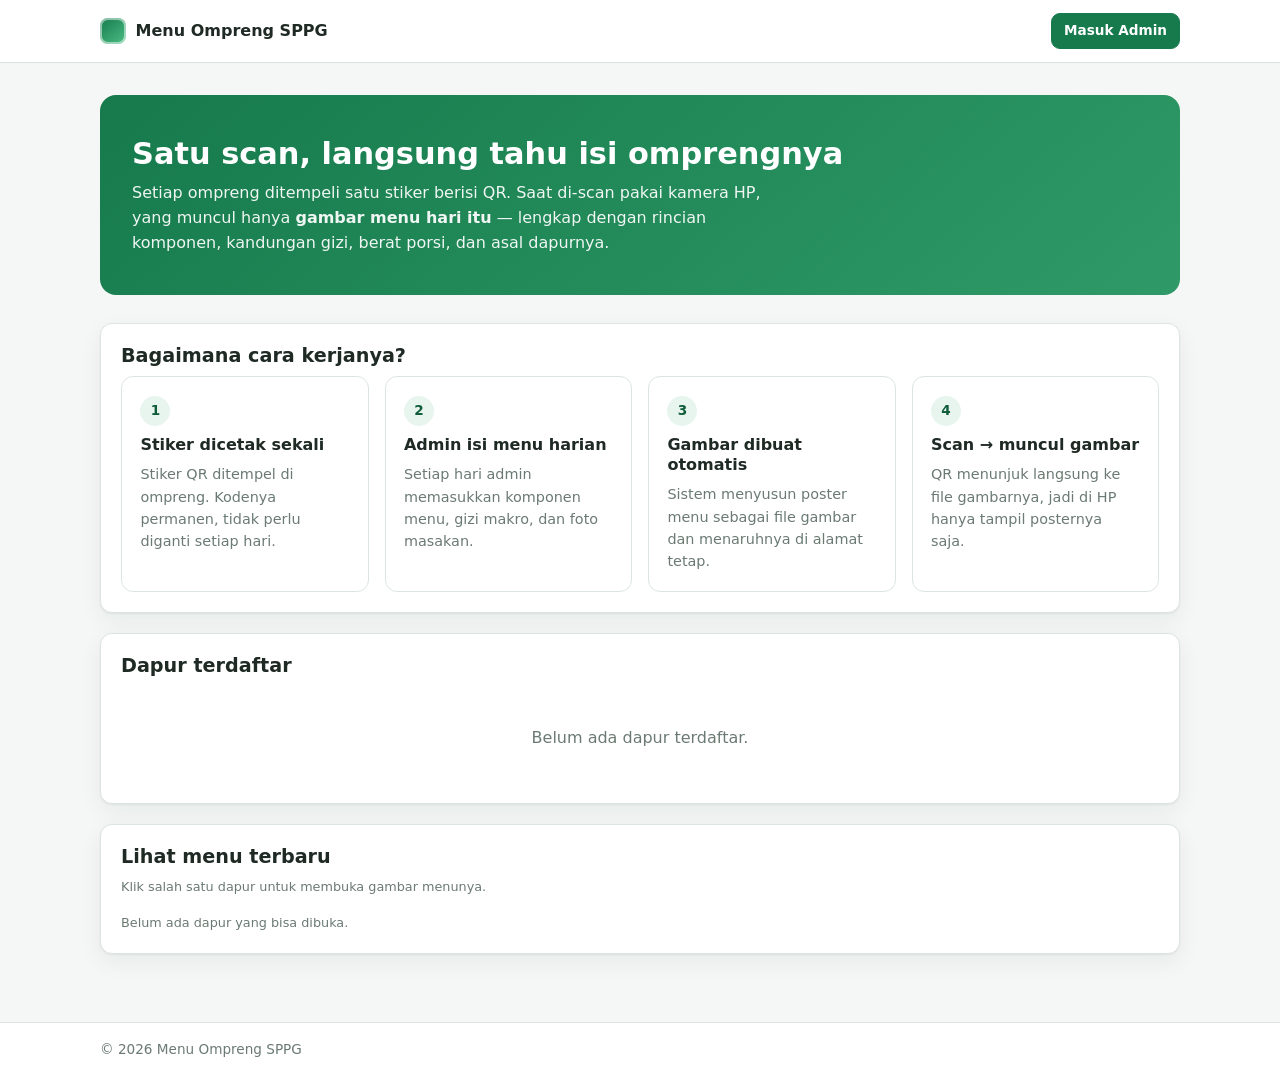
<file: index.html>
<!doctype html>
<html lang="id">
<head>
<meta charset="utf-8">
<meta name="viewport" content="width=device-width, initial-scale=1">
<title>Menu Ompreng SPPG</title>
<link rel="stylesheet" href="assets/css/app.css">
</head>
<body class="publik">

<header class="publik-header">
    <div class="wrap">
        <a class="brand" href="index.html">
            <span class="brand-dot"></span>
            <span>Menu Ompreng SPPG</span>
        </a>
        <a class="btn btn-kecil" href="admin.html">Masuk Admin</a>
    </div>
</header>

<main class="wrap publik-main">

    <section class="hero">
        <h1>Satu scan, langsung tahu isi omprengnya</h1>
        <p>
            Setiap ompreng ditempeli satu stiker berisi QR. Saat di-scan pakai kamera HP,
            yang muncul hanya <strong>gambar menu hari itu</strong> &mdash; lengkap dengan
            rincian komponen, kandungan gizi, berat porsi, dan asal dapurnya.
        </p>
    </section>

    <section class="kartu">
        <h2>Bagaimana cara kerjanya?</h2>
        <div class="langkah">
            <div class="langkah-item">
                <div class="langkah-no">1</div>
                <h3>Stiker dicetak sekali</h3>
                <p>Stiker QR ditempel di ompreng. Kodenya permanen, tidak perlu diganti setiap hari.</p>
            </div>
            <div class="langkah-item">
                <div class="langkah-no">2</div>
                <h3>Admin isi menu harian</h3>
                <p>Setiap hari admin memasukkan komponen menu, gizi makro, dan foto masakan.</p>
            </div>
            <div class="langkah-item">
                <div class="langkah-no">3</div>
                <h3>Gambar dibuat otomatis</h3>
                <p>Sistem menyusun poster menu sebagai file gambar dan menaruhnya di alamat tetap.</p>
            </div>
            <div class="langkah-item">
                <div class="langkah-no">4</div>
                <h3>Scan &rarr; muncul gambar</h3>
                <p>QR menunjuk langsung ke file gambarnya, jadi di HP hanya tampil posternya saja.</p>
            </div>
        </div>
    </section>

    <section class="kartu">
        <div class="kartu-head">
            <h2>Dapur terdaftar</h2>
        </div>
        <div id="daftar-dapur" class="tabel-bungkus">
            <div class="kosong">Memuat…</div>
        </div>
    </section>

    <section class="kartu">
        <h2>Lihat menu terbaru</h2>
        <p class="hint" style="margin-bottom:.75rem">
            Klik salah satu dapur untuk membuka gambar menunya.
        </p>
        <div id="tombol-dapur" class="btn-baris"></div>
    </section>

</main>

<footer class="publik-footer">
    <div class="wrap">
        <span>&copy; <span id="tahun"></span> Menu Ompreng SPPG</span>
    </div>
</footer>

<script src="assets/js/lib.js"></script>
<script src="assets/js/gh.js"></script>
<script src="assets/js/data.js"></script>
<script>
(function () {
    var L = window.OmprengLib;

    document.getElementById('tahun').textContent = new Date().getFullYear();

    window.DataOmpreng.bacaDaftarDapur().then(function (hasil) {
        var dapur = hasil.dapur || [];
        var wadah = document.getElementById('daftar-dapur');
        var tombol = document.getElementById('tombol-dapur');

        if (!dapur.length) {
            wadah.innerHTML = '<div class="kosong">Belum ada dapur terdaftar.</div>';
            tombol.innerHTML = '<span class="hint">Belum ada dapur yang bisa dibuka.</span>';
            return;
        }

        var baris = dapur.map(function (d) {
            return '<tr>' +
                '<td><span class="chip chip-abu">' + L.kodeAman(d.kode) + '</span></td>' +
                '<td>' + esc(d.nama) + '</td>' +
                '<td>' + esc(d.penanggung_jawab || '-') + '</td>' +
                '</tr>';
        }).join('');

        wadah.innerHTML = '<table class="tabel">' +
            '<thead><tr><th>Kode</th><th>Nama Dapur / SPPG</th><th>Penanggung jawab</th></tr></thead>' +
            '<tbody>' + baris + '</tbody></table>';

        tombol.innerHTML = dapur.map(function (d) {
            var kode = L.kodeAman(d.kode);
            var alamat = lokasiStiker() + '/' + L.pathPosterTerbaru(kode);
            return '<a class="btn btn-abu" target="_blank" rel="noopener" href="' + esc(alamat) + '">' +
                esc(d.nama) + '</a>';
        }).join('');
    });

    // Alamat situs ini sendiri, dipakai untuk menyusun alamat gambar.
    function lokasiStiker() {
        var info = L.deteksiRepo(location.hostname, location.pathname);
        if (!info) { return location.origin + location.pathname.replace(/[^/]*$/, ''); }
        return L.alamatSitus(info.owner, info.repo);
    }

    function esc(teks) {
        return String(teks === null || teks === undefined ? '' : teks)
            .replace(/&/g, '&amp;').replace(/</g, '&lt;').replace(/>/g, '&gt;')
            .replace(/"/g, '&quot;').replace(/'/g, '&#39;');
    }
})();
</script>
</body>
</html>
</file>
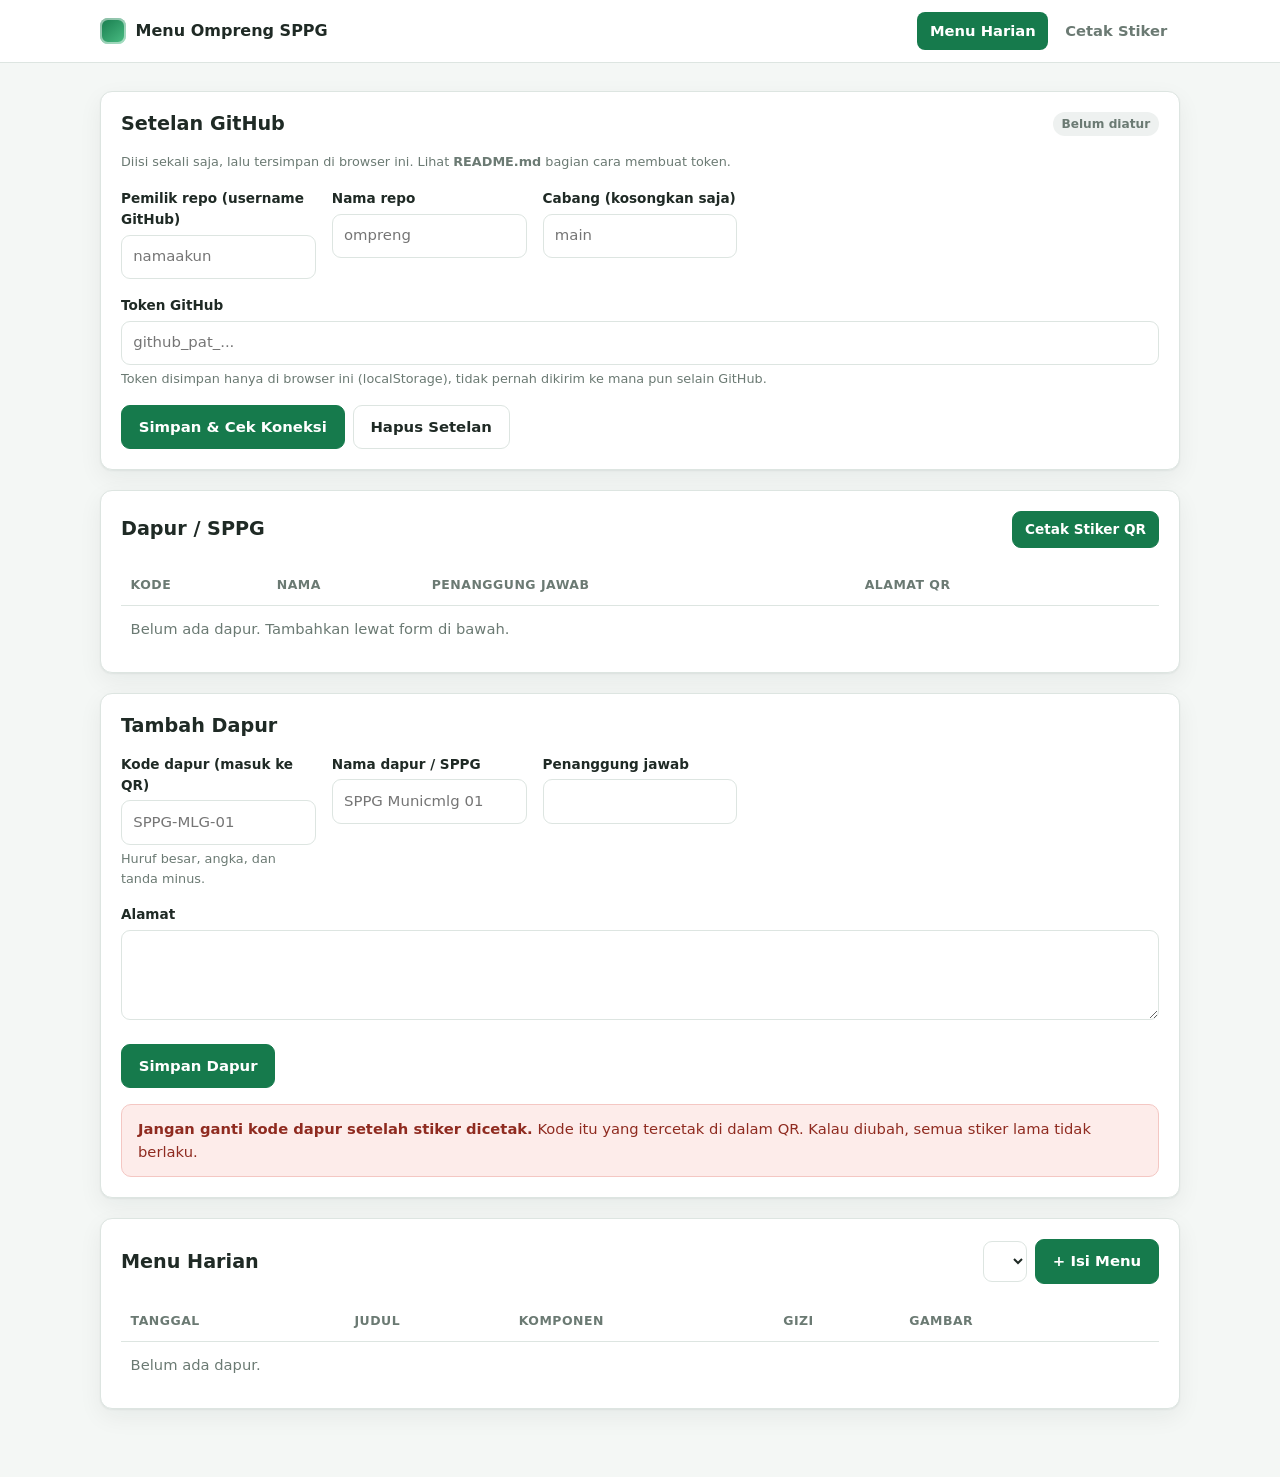
<file: admin.html>
<!doctype html>
<html lang="id">
<head>
<meta charset="utf-8">
<meta name="viewport" content="width=device-width, initial-scale=1">
<title>Admin &middot; Menu Ompreng SPPG</title>
<link rel="stylesheet" href="assets/css/app.css">
</head>
<body class="admin">

<header class="admin-top">
    <div class="wrap">
        <a class="brand" href="index.html">
            <span class="brand-dot"></span>
            <span>Menu Ompreng SPPG</span>
        </a>
        <nav class="admin-nav">
            <a href="admin.html" class="on">Menu Harian</a>
            <a href="cetak.html">Cetak Stiker</a>
        </nav>
    </div>
</header>

<main class="wrap admin-main">

    <div id="pesan" class="alert" style="display:none"></div>

    <!-- ------------------------------------------------------------ -->
    <div class="kartu" id="kartu-setelan">
        <div class="kartu-head">
            <h2>Setelan GitHub</h2>
            <span class="chip chip-abu" id="lencana-setelan">Belum diatur</span>
        </div>

        <p class="hint" style="margin-bottom:1rem">
            Diisi sekali saja, lalu tersimpan di browser ini. Lihat
            <strong>README.md</strong> bagian cara membuat token.
        </p>

        <form id="form-setelan" class="grid grid-3">
            <div>
                <label for="s-owner">Pemilik repo (username GitHub)</label>
                <input type="text" id="s-owner" placeholder="namaakun" autocomplete="off">
            </div>
            <div>
                <label for="s-repo">Nama repo</label>
                <input type="text" id="s-repo" placeholder="ompreng" autocomplete="off">
            </div>
            <div>
                <label for="s-branch">Cabang (kosongkan saja)</label>
                <input type="text" id="s-branch" placeholder="main" autocomplete="off">
            </div>
            <div style="grid-column:1/-1">
                <label for="s-token">Token GitHub</label>
                <input type="password" id="s-token" placeholder="github_pat_..." autocomplete="off">
                <div class="hint">
                    Token disimpan hanya di browser ini (localStorage), tidak pernah dikirim
                    ke mana pun selain GitHub.
                </div>
            </div>
            <div class="btn-baris" style="grid-column:1/-1">
                <button class="btn" type="submit">Simpan &amp; Cek Koneksi</button>
                <button class="btn btn-abu" type="button" id="tombol-lupakan">Hapus Setelan</button>
            </div>
        </form>

        <div id="status-koneksi" class="alert" style="display:none;margin-top:1rem"></div>
    </div>

    <!-- ------------------------------------------------------------ -->
    <div class="kartu">
        <div class="kartu-head">
            <h2>Dapur / SPPG</h2>
            <a class="btn btn-kecil" href="cetak.html">Cetak Stiker QR</a>
        </div>

        <div class="tabel-bungkus">
            <table class="tabel">
                <thead>
                    <tr><th>Kode</th><th>Nama</th><th>Penanggung jawab</th><th>Alamat QR</th><th></th></tr>
                </thead>
                <tbody id="isi-dapur">
                    <tr><td colspan="5" class="kosong">Memuat…</td></tr>
                </tbody>
            </table>
        </div>
    </div>

    <div class="kartu">
        <div class="kartu-head">
            <h2 id="judul-form-dapur">Tambah Dapur</h2>
            <button class="btn btn-kecil btn-abu" type="button" id="tombol-batal-dapur" style="display:none">Batal</button>
        </div>

        <form id="form-dapur" class="grid grid-3">
            <div>
                <label for="d-kode">Kode dapur (masuk ke QR)</label>
                <input type="text" id="d-kode" placeholder="SPPG-MLG-01" autocomplete="off">
                <div class="hint">Huruf besar, angka, dan tanda minus.</div>
            </div>
            <div>
                <label for="d-nama">Nama dapur / SPPG</label>
                <input type="text" id="d-nama" placeholder="SPPG Municmlg 01" autocomplete="off">
            </div>
            <div>
                <label for="d-pj">Penanggung jawab</label>
                <input type="text" id="d-pj" autocomplete="off">
            </div>
            <div style="grid-column:1/-1">
                <label for="d-alamat">Alamat</label>
                <textarea id="d-alamat"></textarea>
            </div>
            <div class="btn-baris" style="grid-column:1/-1">
                <button class="btn" type="submit" id="tombol-simpan-dapur">Simpan Dapur</button>
            </div>
        </form>

        <div class="alert alert-err" style="margin-top:1rem;margin-bottom:0">
            <strong>Jangan ganti kode dapur setelah stiker dicetak.</strong>
            Kode itu yang tercetak di dalam QR. Kalau diubah, semua stiker lama tidak berlaku.
        </div>
    </div>

    <!-- ------------------------------------------------------------ -->
    <div class="kartu">
        <div class="kartu-head">
            <h2>Menu Harian</h2>
            <div class="btn-baris">
                <select id="pilih-dapur-menu" style="width:auto"></select>
                <a class="btn" id="tombol-menu-baru" href="menu.html">+ Isi Menu</a>
            </div>
        </div>

        <div class="tabel-bungkus">
            <table class="tabel">
                <thead>
                    <tr><th>Tanggal</th><th>Judul</th><th>Komponen</th><th>Gizi</th><th>Gambar</th><th></th></tr>
                </thead>
                <tbody id="isi-menu">
                    <tr><td colspan="6" class="kosong">Pilih dapur dulu.</td></tr>
                </tbody>
            </table>
        </div>
    </div>

</main>

<script src="assets/js/lib.js"></script>
<script src="assets/js/gh.js"></script>
<script src="assets/js/data.js"></script>
<script src="assets/js/admin.js"></script>
</body>
</html>
</file>
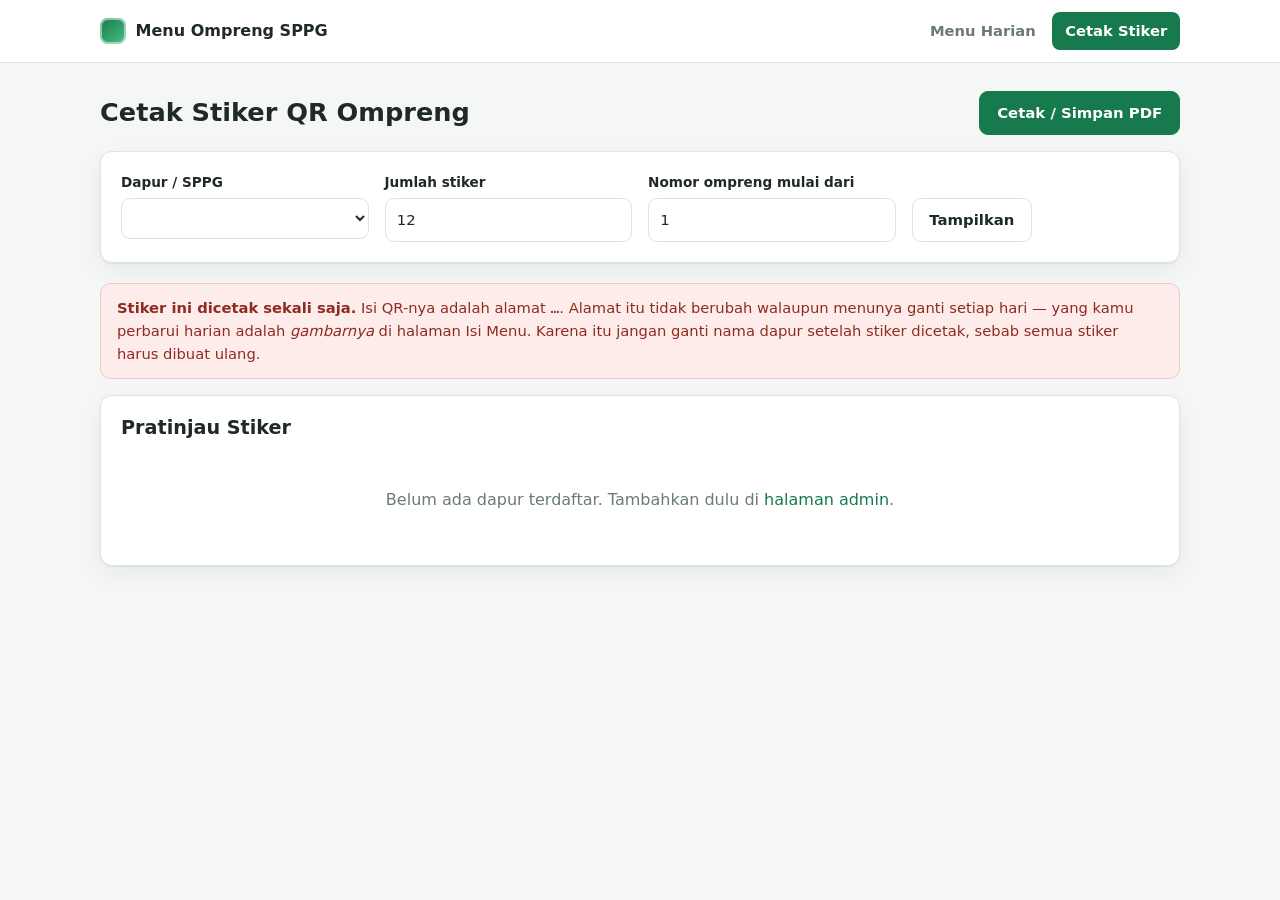
<file: cetak.html>
<!doctype html>
<html lang="id">
<head>
<meta charset="utf-8">
<meta name="viewport" content="width=device-width, initial-scale=1">
<title>Cetak Stiker QR</title>
<link rel="stylesheet" href="assets/css/app.css">
</head>
<body class="admin">

<header class="admin-top">
    <div class="wrap">
        <a class="brand" href="index.html">
            <span class="brand-dot"></span>
            <span>Menu Ompreng SPPG</span>
        </a>
        <nav class="admin-nav">
            <a href="admin.html">Menu Harian</a>
            <a href="cetak.html" class="on">Cetak Stiker</a>
        </nav>
    </div>
</header>

<main class="wrap admin-main">

    <div class="kartu-head">
        <h1>Cetak Stiker QR Ompreng</h1>
        <div class="btn-baris no-print">
            <button class="btn" type="button" id="tombol-cetak">Cetak / Simpan PDF</button>
        </div>
    </div>

    <div class="kartu no-print">
        <form class="grid grid-4" id="form-pilihan">
            <div>
                <label for="pilih-dapur">Dapur / SPPG</label>
                <select id="pilih-dapur"></select>
            </div>
            <div>
                <label for="jumlah">Jumlah stiker</label>
                <input type="number" id="jumlah" min="1" max="500" value="12">
            </div>
            <div>
                <label for="mulai">Nomor ompreng mulai dari</label>
                <input type="number" id="mulai" min="1" value="1">
            </div>
            <div style="align-self:end">
                <button class="btn btn-abu" type="submit">Tampilkan</button>
            </div>
        </form>
    </div>

    <div class="alert alert-info no-print" id="info-alamat">
        Memuat alamat…
    </div>

    <div class="alert alert-err no-print">
        <strong>Stiker ini dicetak sekali saja.</strong>
        Isi QR-nya adalah alamat <code id="contoh-alamat">…</code>.
        Alamat itu tidak berubah walaupun menunya ganti setiap hari &mdash;
        yang kamu perbarui harian adalah <em>gambarnya</em> di halaman Isi Menu.
        Karena itu jangan ganti nama dapur setelah stiker dicetak, sebab semua stiker harus dibuat ulang.
    </div>

    <div class="kartu">
        <div class="kartu-head no-print">
            <h2>Pratinjau Stiker</h2>
            <span class="hint" id="jumlah-terpilih"></span>
        </div>
        <div class="stiker-grid" id="stiker-grid"></div>
        <div class="kosong" id="pesan-kosong" style="display:none">
            Belum ada dapur terdaftar. Tambahkan dulu di <a href="admin.html">halaman admin</a>.
        </div>
    </div>

</main>

<script src="assets/js/lib.js"></script>
<script src="assets/js/qrcode.js"></script>
<script src="assets/js/gh.js"></script>
<script src="assets/js/data.js"></script>
<script src="assets/js/stiker.js"></script>
<script>
(function () {
    var L = window.OmprengLib;
    var grid = document.getElementById('stiker-grid');
    var pilih = document.getElementById('pilih-dapur');
    var form = document.getElementById('form-pilihan');
    var daftar = [];

    var info = L.deteksiRepo(location.hostname, location.pathname);
    var situs = info ? L.alamatSitus(info.owner, info.repo) : '';

    if (!situs) {
        document.getElementById('info-alamat').className = 'alert alert-err no-print';
        document.getElementById('info-alamat').innerHTML =
            '<strong>Halaman ini belum dibuka dari alamat GitHub Pages.</strong> ' +
            'Setelah diunggah ke GitHub, alamat QR akan terbentuk sendiri. ' +
            'Untuk sementara, alamat yang dipakai: <code>' + location.origin + location.pathname.replace(/[^/]*$/, '') + '</code>';
        situs = location.origin + location.pathname.replace(/[^/]*$/, '').replace(/\/$/, '');
    }

    window.DataOmpreng.bacaDaftarDapur().then(function (hasil) {
        daftar = hasil.dapur || [];

        if (!daftar.length) {
            document.getElementById('pesan-kosong').style.display = 'block';
            document.getElementById('info-alamat').style.display = 'none';
            return;
        }

        pilih.innerHTML = daftar.map(function (d, i) {
            return '<option value="' + i + '">' + esc(d.nama) + ' (' + esc(L.kodeAman(d.kode)) + ')</option>';
        }).join('');

        gambar();
    });

    form.addEventListener('submit', function (ev) {
        ev.preventDefault();
        gambar();
    });

    pilih.addEventListener('change', gambar);

    function gambar() {
        var d = daftar[Number(pilih.value)];
        if (!d) { return; }

        var kode = L.kodeAman(d.kode);
        var alamat = situs + '/' + L.pathPosterTerbaru(kode);
        var jumlah = Math.max(1, Math.min(500, Number(document.getElementById('jumlah').value) || 1));
        var mulai = Math.max(1, Number(document.getElementById('mulai').value) || 1);

        document.getElementById('contoh-alamat').textContent = alamat;
        document.getElementById('jumlah-terpilih').textContent = jumlah + ' stiker';
        document.getElementById('info-alamat').className = 'alert alert-info no-print';
        document.getElementById('info-alamat').innerHTML =
            'Stiker ini akan membuka gambar menu terbaru dari dapur <strong>' + esc(d.nama) + '</strong>: ' +
            '<br><code style="word-break:break-all">' + esc(alamat) + '</code>';

        window.StikerOmpreng.gambarKe(grid, {
            scanUrl: alamat,
            nama: d.nama,
            kode: kode,
            mulai: mulai,
            jumlah: jumlah
        });
    }

    document.getElementById('tombol-cetak').addEventListener('click', function () {
        window.print();
    });

    function esc(teks) {
        return String(teks === null || teks === undefined ? '' : teks)
            .replace(/&/g, '&amp;').replace(/</g, '&lt;').replace(/>/g, '&gt;')
            .replace(/"/g, '&quot;').replace(/'/g, '&#39;');
    }
})();
</script>
</body>
</html>
</file>
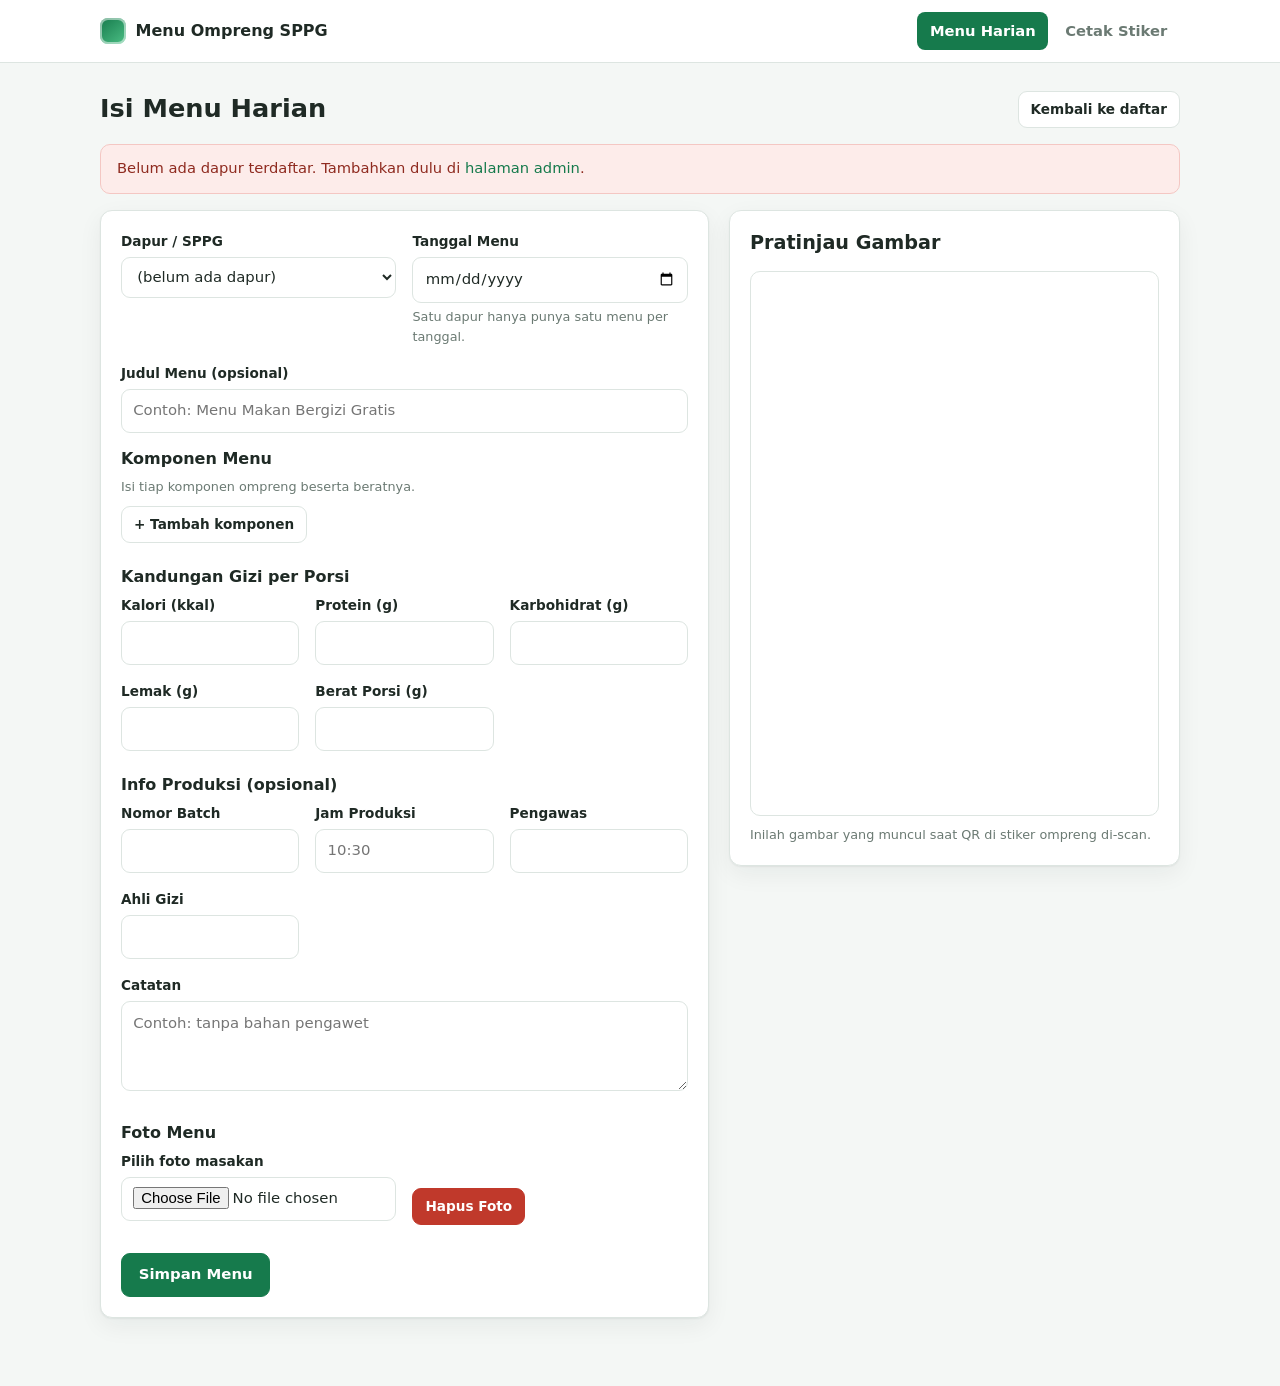
<file: menu.html>
<!doctype html>
<html lang="id">
<head>
<meta charset="utf-8">
<meta name="viewport" content="width=device-width, initial-scale=1">
<title>Isi Menu Harian</title>
<link rel="stylesheet" href="assets/css/app.css">
</head>
<body class="admin">

<header class="admin-top">
    <div class="wrap">
        <a class="brand" href="index.html">
            <span class="brand-dot"></span>
            <span>Menu Ompreng SPPG</span>
        </a>
        <nav class="admin-nav">
            <a href="admin.html" class="on">Menu Harian</a>
            <a href="cetak.html">Cetak Stiker</a>
        </nav>
    </div>
</header>

<main class="wrap admin-main">

    <div class="kartu-head">
        <h1 id="judul-halaman">Isi Menu Harian</h1>
        <div class="btn-baris">
            <a class="btn btn-kecil btn-abu" id="tautan-gambar" href="#" target="_blank" rel="noopener" style="display:none">Lihat gambar hasil scan</a>
            <a class="btn btn-kecil btn-abu" href="admin.html">Kembali ke daftar</a>
        </div>
    </div>

    <div id="pesan" class="alert" style="display:none"></div>

    <div class="dua-kolom">
        <div>
            <div class="kartu">
                <form id="form-menu" autocomplete="off">

                    <div class="grid grid-2" style="margin-bottom:1rem">
                        <div>
                            <label for="dapur_id">Dapur / SPPG</label>
                            <select id="dapur_id" name="dapur_id"></select>
                        </div>
                        <div>
                            <label for="tanggal">Tanggal Menu</label>
                            <input type="date" id="tanggal" name="tanggal" required>
                            <div class="hint">Satu dapur hanya punya satu menu per tanggal.</div>
                        </div>
                    </div>

                    <div style="margin-bottom:1rem">
                        <label for="judul">Judul Menu (opsional)</label>
                        <input type="text" id="judul" name="judul" placeholder="Contoh: Menu Makan Bergizi Gratis">
                    </div>

                    <h3>Komponen Menu</h3>
                    <div class="hint" style="margin-bottom:.6rem">Isi tiap komponen ompreng beserta beratnya.</div>
                    <div id="items"></div>
                    <button type="button" class="btn btn-kecil btn-abu" id="tambah-komponen">+ Tambah komponen</button>

                    <h3 style="margin-top:1.5rem">Kandungan Gizi per Porsi</h3>
                    <div class="grid grid-4">
                        <div>
                            <label for="kalori">Kalori (kkal)</label>
                            <input type="number" step="0.1" min="0" id="kalori" name="kalori">
                        </div>
                        <div>
                            <label for="protein">Protein (g)</label>
                            <input type="number" step="0.1" min="0" id="protein" name="protein">
                        </div>
                        <div>
                            <label for="karbohidrat">Karbohidrat (g)</label>
                            <input type="number" step="0.1" min="0" id="karbohidrat" name="karbohidrat">
                        </div>
                        <div>
                            <label for="lemak">Lemak (g)</label>
                            <input type="number" step="0.1" min="0" id="lemak" name="lemak">
                        </div>
                        <div>
                            <label for="berat_porsi">Berat Porsi (g)</label>
                            <input type="number" min="0" id="berat_porsi" name="berat_porsi">
                        </div>
                    </div>

                    <h3 style="margin-top:1.5rem">Info Produksi (opsional)</h3>
                    <div class="grid grid-3">
                        <div>
                            <label for="batch">Nomor Batch</label>
                            <input type="text" id="batch" name="batch">
                        </div>
                        <div>
                            <label for="jam_produksi">Jam Produksi</label>
                            <input type="text" id="jam_produksi" name="jam_produksi" placeholder="10:30">
                        </div>
                        <div>
                            <label for="pengawas">Pengawas</label>
                            <input type="text" id="pengawas" name="pengawas">
                        </div>
                        <div>
                            <label for="ahli_gizi">Ahli Gizi</label>
                            <input type="text" id="ahli_gizi" name="ahli_gizi">
                        </div>
                    </div>

                    <div style="margin-top:1rem">
                        <label for="catatan">Catatan</label>
                        <textarea id="catatan" name="catatan" placeholder="Contoh: tanpa bahan pengawet"></textarea>
                    </div>

                    <h3 style="margin-top:1.5rem">Foto Menu</h3>
                    <div class="grid grid-2">
                        <div>
                            <label for="foto">Pilih foto masakan</label>
                            <input type="file" id="foto" accept="image/jpeg,image/png,image/webp">
                            <div class="hint" id="info-foto"></div>
                        </div>
                        <div style="align-self:end">
                            <button type="button" class="btn btn-kecil btn-bahaya" id="hapus-foto">Hapus Foto</button>
                        </div>
                    </div>

                    <div style="margin-top:1.75rem" class="btn-baris">
                        <button class="btn" type="submit" id="tombol-simpan">Simpan Menu</button>
                    </div>
                </form>
            </div>
        </div>

        <div class="preview-lengket">
            <div class="kartu">
                <div class="kartu-head">
                    <h2>Pratinjau Gambar</h2>
                </div>
                <canvas id="pratinjau" class="preview-gambar" width="1080" height="1440"></canvas>
                <div class="hint" style="margin-top:.6rem">
                    Inilah gambar yang muncul saat QR di stiker ompreng di-scan.
                </div>
            </div>
        </div>
    </div>

</main>

<script src="assets/js/lib.js"></script>
<script src="assets/js/gh.js"></script>
<script src="assets/js/data.js"></script>
<script src="assets/js/poster.js"></script>
<script src="assets/js/menu.js"></script>
</body>
</html>
</file>
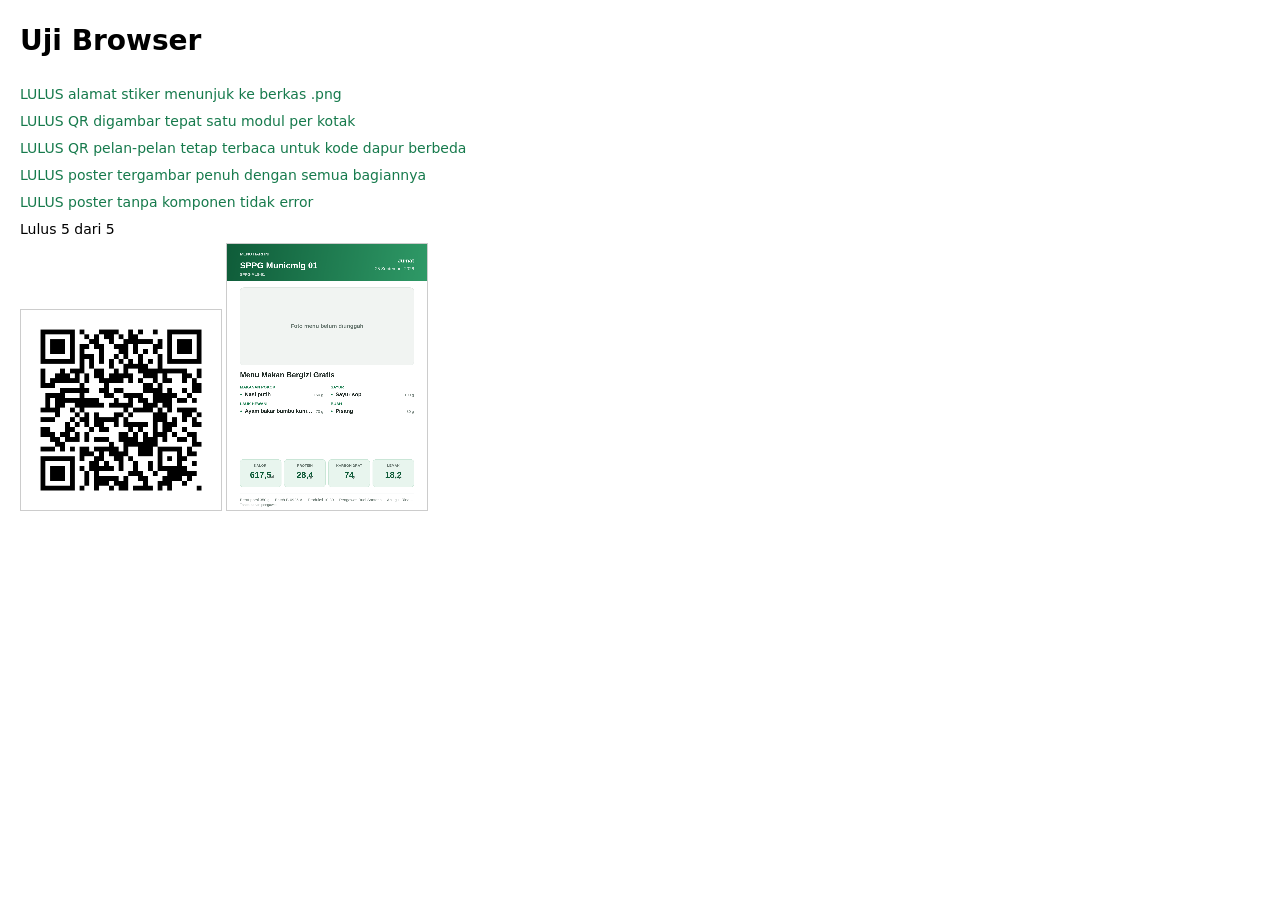
<file: tests/verify.html>
<!doctype html>
<html lang="id">
<head>
<meta charset="utf-8">
<title>UJI-BELUM-JALAN</title>
<style>
  body { font: 14px/1.5 system-ui, sans-serif; margin: 20px; }
  #hasil div { padding: 3px 0; }
  .ok { color: #167a4c; }
  .err { color: #c0392b; font-weight: 700; }
  canvas { border: 1px solid #ccc; max-width: 200px; height: auto; }
</style>
</head>
<body>
<!--
  Uji browser untuk bagian yang butuh canvas: ketepatan gambar QR dan
  keterisian poster. Dijalankan dengan Chrome headless:

      "Google Chrome" --headless --virtual-time-budget=5000 --dump-dom \
        "http://127.0.0.1:8000/tests/verify.html"

  Hasilnya dibaca dari elemen #hasil dan <title>.
-->
<h1>Uji Browser</h1>
<div id="hasil"></div>
<canvas id="kanvas-qr" width="10" height="10"></canvas>
<canvas id="kanvas-poster" width="10" height="10"></canvas>

<script src="../assets/js/lib.js"></script>
<script src="../assets/js/qrcode.js"></script>
<script src="../assets/js/poster.js"></script>
<script src="../assets/js/stiker.js"></script>
<script>
(function () {
  'use strict';

  var L = window.OmprengLib;
  var hasil = [];
  var jumlahGagal = 0;

  function uji(nama, fn) {
    try {
      fn();
      hasil.push({ ok: true, nama: nama });
    } catch (err) {
      hasil.push({ ok: false, nama: nama, pesan: err.message });
      jumlahGagal++;
    }
  }

  function tegas(syarat, pesan) {
    if (!syarat) { throw new Error(pesan); }
  }

  /* -------------------------------------------------------------- *
   * Alamat stiker
   * -------------------------------------------------------------- */
  uji('alamat stiker menunjuk ke berkas .png', function () {
    var alamat = L.alamatStiker('dwi', 'ompreng', 'SPPG-MLG-01');
    tegas(alamat === 'https://dwi.github.io/ompreng/m/SPPG-MLG-01.png',
      'alamat salah: ' + alamat);
  });

  /* -------------------------------------------------------------- *
   * Gambar QR
   * -------------------------------------------------------------- */
  uji('QR digambar tepat satu modul per kotak', function () {
    var alamat = L.alamatStiker('dwi', 'ompreng', 'SPPG-MLG-01');
    var kanvas = document.getElementById('kanvas-qr');

    window.StikerOmpreng.gambarQR(kanvas, alamat);

    var acuan = qrcode(0, 'M');
    acuan.addData(alamat);
    acuan.make();

    var jumlahModul = acuan.getModuleCount();
    var margin = window.StikerOmpreng.MARGIN;
    var skala = kanvas.width / (jumlahModul + margin * 2);

    tegas(Number.isInteger(skala), 'skala modul bukan bilangan bulat: ' + skala);

    var ctx = kanvas.getContext('2d');
    var salah = 0;

    for (var r = 0; r < jumlahModul; r++) {
      for (var c = 0; c < jumlahModul; c++) {
        var px = ctx.getImageData(
          Math.round((c + margin + 0.5) * skala),
          Math.round((r + margin + 0.5) * skala), 1, 1).data;
        if ((px[0] < 128) !== acuan.isDark(r, c)) { salah++; }
      }
    }

    tegas(salah === 0, salah + ' modul digambar salah');

    var pojok = ctx.getImageData(2, 2, 1, 1).data;
    tegas(pojokPutih(pojok), 'zona kosong di pinggir QR tidak putih');
  });

  function pojokPutih(px) { return px[0] >= 250 && px[1] >= 250 && px[2] >= 250; }

  uji('QR pelan-pelan tetap terbaca untuk kode dapur berbeda', function () {
    ['A', 'SPPG-MLG-01', 'DAPUR-CIMAHI-1'].forEach(function (kode) {
      var kanvas = document.createElement('canvas');
      window.StikerOmpreng.gambarQR(kanvas, L.alamatStiker('dwi', 'ompreng', kode));
      tegas(kanvas.width > 100, 'canvas terlalu kecil untuk ' + kode);

      var acuan = qrcode(0, 'M');
      acuan.addData(L.alamatStiker('dwi', 'ompreng', kode));
      acuan.make();
      tegas(acuan.getModuleCount() > 20, 'jumlah modul tidak wajar');
    });
  });

  /* -------------------------------------------------------------- *
   * Poster
   * -------------------------------------------------------------- */
  uji('poster tergambar penuh dengan semua bagiannya', function () {
    var kanvas = document.getElementById('kanvas-poster');

    window.PosterMenu.render(kanvas, {
      nama_dapur: 'SPPG Municmlg 01',
      kode_dapur: 'SPPG-MLG-01',
      tanggal: '2026-09-25',
      judul: 'Menu Makan Bergizi Gratis',
      kalori: 617.5,
      protein: 28.4,
      karbohidrat: 74,
      lemak: 18.2,
      berat_porsi: 350,
      batch: 'B-0925-A',
      jam_produksi: '10:30',
      pengawas: 'Budi Santoso',
      ahli_gizi: 'Rina, S.Gz',
      catatan: 'Tanpa bahan pengawet.',
      items: [
        { kategori: 'makanan_pokok', nama: 'Nasi putih', berat_gram: 150 },
        { kategori: 'lauk_hewani', nama: 'Ayam bakar bumbu kuning', berat_gram: 70 },
        { kategori: 'sayur', nama: 'Sayur sop', berat_gram: 100 },
        { kategori: 'buah', nama: 'Pisang', berat_gram: 80 }
      ],
      foto: null
    }, { width: 1080, height: 1440 });

    tegas(kanvas.width === 1080 && kanvas.height === 1440, 'ukuran poster salah');

    var ctx = kanvas.getContext('2d');
    var warna = {};

    for (var y = 0; y < kanvas.height; y += 20) {
      for (var x = 0; x < kanvas.width; x += 20) {
        var px = ctx.getImageData(x, y, 1, 1).data;
        warna[px[0] + ',' + px[1] + ',' + px[2]] = true;
      }
    }

    tegas(Object.keys(warna).length > 20, 'poster terlihat kosong (hanya ' + Object.keys(warna).length + ' warna)');

    // Kepala poster harus hijau gelap khas aplikasi ini.
    var kepala = ctx.getImageData(10, 10, 1, 1).data;
    tegas(kepala[1] > kepala[0] && kepala[1] > kepala[2], 'kepala poster tidak hijau');

    // Kotak gizi harus hijau muda.
    var gizi = ctx.getImageData(200, 1240, 1, 1).data;
    tegas(gizi[1] > 230 && gizi[0] > 220, 'kotak gizi tidak hijau muda');
  });

  uji('poster tanpa komponen tidak error', function () {
    var kanvas = document.createElement('canvas');
    window.PosterMenu.render(kanvas, {
      nama_dapur: 'Dapur Kosong',
      kode_dapur: 'X-1',
      tanggal: '2026-01-01',
      items: [],
      foto: null
    }, { width: 400, height: 533 });
    tegas(kanvas.width === 400, 'ukuran salah');
  });

  /* -------------------------------------------------------------- *
   * Laporan
   * -------------------------------------------------------------- */
  var wadah = document.getElementById('hasil');
  hasil.forEach(function (h) {
    var baris = document.createElement('div');
    baris.className = h.ok ? 'ok' : 'err';
    baris.textContent = (h.ok ? 'LULUS  ' : 'GAGAL  ') + h.nama + (h.pesan ? ' -> ' + h.pesan : '');
    wadah.appendChild(baris);
  });

  var ringkas = document.createElement('div');
  ringkas.id = 'ringkasan';
  ringkas.textContent = 'Lulus ' + (hasil.length - jumlahGagal) + ' dari ' + hasil.length;
  wadah.appendChild(ringkas);

  document.title = jumlahGagal === 0 ? 'UJI-BROWSER-OK' : 'UJI-BROWSER-GAGAL';
})();
</script>
</body>
</html>
</file>
<file: assets/css/app.css>
:root {
  --hijau: #167a4c;
  --hijau-tua: #0f5c39;
  --hijau-muda: #e8f5ee;
  --kuning: #f2b134;
  --merah: #c0392b;
  --teks: #1f2a25;
  --teks-lembut: #6b7a73;
  --garis: #dde5e1;
  --bg: #f4f7f5;
  --putih: #fff;
  --radius: 12px;
  --shadow: 0 1px 2px rgba(16, 40, 28, .06), 0 8px 24px rgba(16, 40, 28, .06);
}

* { box-sizing: border-box; }

body {
  margin: 0;
  font-family: system-ui, -apple-system, "Segoe UI", Roboto, "Helvetica Neue", Arial, sans-serif;
  color: var(--teks);
  background: var(--bg);
  line-height: 1.55;
  -webkit-font-smoothing: antialiased;
}

a { color: var(--hijau); text-decoration: none; }
a:hover { text-decoration: underline; }

h1, h2, h3 { line-height: 1.25; margin: 0 0 .5rem; }
h1 { font-size: 1.6rem; }
h2 { font-size: 1.2rem; }
h3 { font-size: 1rem; }

.wrap { width: min(1080px, 100% - 2rem); margin-inline: auto; }

/* ---------------------------------------------------------------- *
 * Header
 * ---------------------------------------------------------------- */
.publik-header, .admin-top {
  background: var(--putih);
  border-bottom: 1px solid var(--garis);
}

.publik-header .wrap, .admin-top .wrap {
  display: flex;
  align-items: center;
  gap: 1rem;
  min-height: 62px;
}

.brand {
  display: inline-flex;
  align-items: center;
  gap: .6rem;
  font-weight: 700;
  color: var(--teks);
}
.brand:hover { text-decoration: none; }

.brand-dot {
  width: 26px; height: 26px;
  border-radius: 8px;
  background: linear-gradient(140deg, var(--hijau), #4cbf85);
  box-shadow: inset 0 0 0 2px rgba(255, 255, 255, .5);
}

.admin-nav { display: flex; gap: .25rem; margin-left: auto; flex-wrap: wrap; }

.admin-nav a {
  padding: .45rem .8rem;
  border-radius: 8px;
  color: var(--teks-lembut);
  font-size: .92rem;
  font-weight: 600;
}
.admin-nav a:hover { background: var(--hijau-muda); color: var(--hijau-tua); text-decoration: none; }
.admin-nav a.on { background: var(--hijau); color: #fff; }

.admin-user {
  display: flex; align-items: center; gap: .6rem;
  color: var(--teks-lembut); font-size: .9rem;
}

/* ---------------------------------------------------------------- *
 * Tombol
 * ---------------------------------------------------------------- */
.btn {
  display: inline-flex;
  align-items: center;
  justify-content: center;
  gap: .4rem;
  padding: .6rem 1.05rem;
  border: 1px solid var(--hijau);
  border-radius: 9px;
  background: var(--hijau);
  color: #fff;
  font: inherit;
  font-weight: 600;
  font-size: .93rem;
  cursor: pointer;
  transition: filter .15s ease;
}
.btn:hover { filter: brightness(1.08); text-decoration: none; }
.btn:disabled { opacity: .55; cursor: not-allowed; }

.btn-kecil { padding: .42rem .75rem; font-size: .85rem; }
.btn-ghost { background: transparent; color: var(--hijau); }
.btn-abu { background: #fff; border-color: var(--garis); color: var(--teks); }
.btn-abu:hover { background: #f7faf8; }
.btn-bahaya { background: var(--merah); border-color: var(--merah); }
.btn-baris { display: flex; gap: .5rem; flex-wrap: wrap; align-items: center; }

/* ---------------------------------------------------------------- *
 * Kartu & tabel
 * ---------------------------------------------------------------- */
.kartu {
  background: var(--putih);
  border: 1px solid var(--garis);
  border-radius: var(--radius);
  box-shadow: var(--shadow);
  padding: 1.25rem;
  margin-bottom: 1.25rem;
}
.kartu > h2:first-child, .kartu > h1:first-child { margin-top: 0; }

.kartu-head {
  display: flex; align-items: center; justify-content: space-between;
  gap: 1rem; flex-wrap: wrap; margin-bottom: 1rem;
}
.kartu-head h2, .kartu-head h1 { margin: 0; }

.tabel-bungkus { overflow-x: auto; }
table.tabel { width: 100%; border-collapse: collapse; font-size: .92rem; }
table.tabel th, table.tabel td { padding: .7rem .6rem; border-bottom: 1px solid var(--garis); text-align: left; vertical-align: top; }
table.tabel th { font-size: .78rem; text-transform: uppercase; letter-spacing: .04em; color: var(--teks-lembut); font-weight: 700; }
table.tabel tr:last-child td { border-bottom: 0; }

.kosong { padding: 2rem 1rem; text-align: center; color: var(--teks-lembut); }

/* ---------------------------------------------------------------- *
 * Form
 * ---------------------------------------------------------------- */
.grid { display: grid; gap: 1rem; }
.grid-2 { grid-template-columns: repeat(auto-fit, minmax(220px, 1fr)); }
.grid-3 { grid-template-columns: repeat(auto-fit, minmax(160px, 1fr)); }
.grid-4 { grid-template-columns: repeat(auto-fit, minmax(130px, 1fr)); }

label { display: block; font-size: .85rem; font-weight: 600; margin-bottom: .3rem; }

input[type=text], input[type=date], input[type=number], input[type=password],
input[type=time], input[type=file], select, textarea {
  width: 100%;
  padding: .6rem .7rem;
  border: 1px solid var(--garis);
  border-radius: 9px;
  background: #fff;
  font: inherit;
  font-size: .93rem;
  color: inherit;
}
input:focus, select:focus, textarea:focus {
  outline: 2px solid rgba(22, 122, 76, .28);
  border-color: var(--hijau);
}
textarea { min-height: 90px; resize: vertical; }
.hint { font-size: .8rem; color: var(--teks-lembut); margin-top: .25rem; }

/* ---------------------------------------------------------------- *
 * Alert
 * ---------------------------------------------------------------- */
.alert {
  padding: .8rem 1rem;
  border-radius: 10px;
  margin-bottom: 1rem;
  font-size: .92rem;
  border: 1px solid;
}
.alert-ok { background: var(--hijau-muda); border-color: #b9e0cc; color: var(--hijau-tua); }
.alert-err { background: #fdecea; border-color: #f4c7c3; color: #8f2b20; }
.alert-info { background: #eaf1fb; border-color: #c6d9f5; color: #1d4e89; }

/* ---------------------------------------------------------------- *
 * Halaman publik
 * ---------------------------------------------------------------- */
.publik-main { padding: 2rem 0 3rem; }
.publik-header .btn { margin-left: auto; }

.hero {
  background: linear-gradient(140deg, var(--hijau), #2f9a67);
  color: #fff;
  border-radius: 16px;
  padding: 2.5rem 2rem;
  margin-bottom: 1.75rem;
}
.hero h1 { font-size: 1.9rem; margin-bottom: .5rem; }
.hero p { margin: 0; opacity: .93; max-width: 62ch; }

.langkah { display: grid; gap: 1rem; grid-template-columns: repeat(auto-fit, minmax(230px, 1fr)); }

.langkah-item {
  background: var(--putih);
  border: 1px solid var(--garis);
  border-radius: var(--radius);
  padding: 1.15rem;
}
.langkah-no {
  width: 30px; height: 30px; border-radius: 50%;
  background: var(--hijau-muda); color: var(--hijau-tua);
  display: grid; place-items: center; font-weight: 700; font-size: .85rem;
  margin-bottom: .6rem;
}
.langkah-item p { margin: 0; font-size: .9rem; color: var(--teks-lembut); }

.publik-footer {
  border-top: 1px solid var(--garis);
  background: var(--putih);
  padding: 1rem 0;
  color: var(--teks-lembut);
  font-size: .85rem;
}

/* ---------------------------------------------------------------- *
 * Layout halaman form menu
 * ---------------------------------------------------------------- */
.admin-main { padding: 1.75rem 0 3rem; }

.dua-kolom { display: grid; gap: 1.25rem; align-items: start; grid-template-columns: 1fr; }
@media (min-width: 1000px) { .dua-kolom { grid-template-columns: minmax(0, 1.35fr) minmax(0, 1fr); } }

.preview-lengket { position: sticky; top: 1rem; }
.preview-gambar { width: 100%; height: auto; border-radius: 10px; border: 1px solid var(--garis); display: block; background: #fff; }

.baris-item {
  display: grid;
  gap: .5rem;
  grid-template-columns: minmax(0, 150px) minmax(0, 1fr) 100px 38px;
  align-items: start;
  margin-bottom: .6rem;
}
@media (max-width: 620px) {
  .baris-item { grid-template-columns: 1fr 1fr; }
}

.chip {
  display: inline-block;
  padding: .15rem .55rem;
  border-radius: 999px;
  background: var(--hijau-muda);
  color: var(--hijau-tua);
  font-size: .76rem;
  font-weight: 700;
}
.chip-abu { background: #eef1f0; color: var(--teks-lembut); }
.chip-kuning { background: #fdf3dd; color: #8a5b00; }

/* ---------------------------------------------------------------- *
 * Stiker QR
 * ---------------------------------------------------------------- */
.stiker-grid {
  display: grid;
  grid-template-columns: repeat(auto-fill, minmax(190px, 1fr));
  gap: .75rem;
}

.stiker {
  border: 1px dashed #9fb3aa;
  border-radius: 10px;
  padding: .7rem;
  text-align: center;
  background: #fff;
  break-inside: avoid;
}
.stiker canvas { width: 100%; height: auto; image-rendering: pixelated; display: block; }
.stiker .stiker-nama { font-size: .78rem; font-weight: 700; margin-top: .4rem; }
.stiker .stiker-kode { font-size: .72rem; color: var(--teks-lembut); font-family: ui-monospace, Menlo, Consolas, monospace; }
.stiker .stiker-ompreng { font-size: .68rem; color: var(--teks-lembut); margin-top: .15rem; }

@media print {
  .admin-top, .no-print, .admin-user, .admin-nav { display: none !important; }
  body.admin { background: #fff; }
  .kartu { box-shadow: none; border: 0; padding: 0; margin: 0; }
  .stiker-grid { grid-template-columns: repeat(3, 1fr); gap: .4rem; }
  .stiker { border-color: #ccc; }
  .admin-main { padding: 0; }
  @page { margin: 10mm; }
}
</file>
